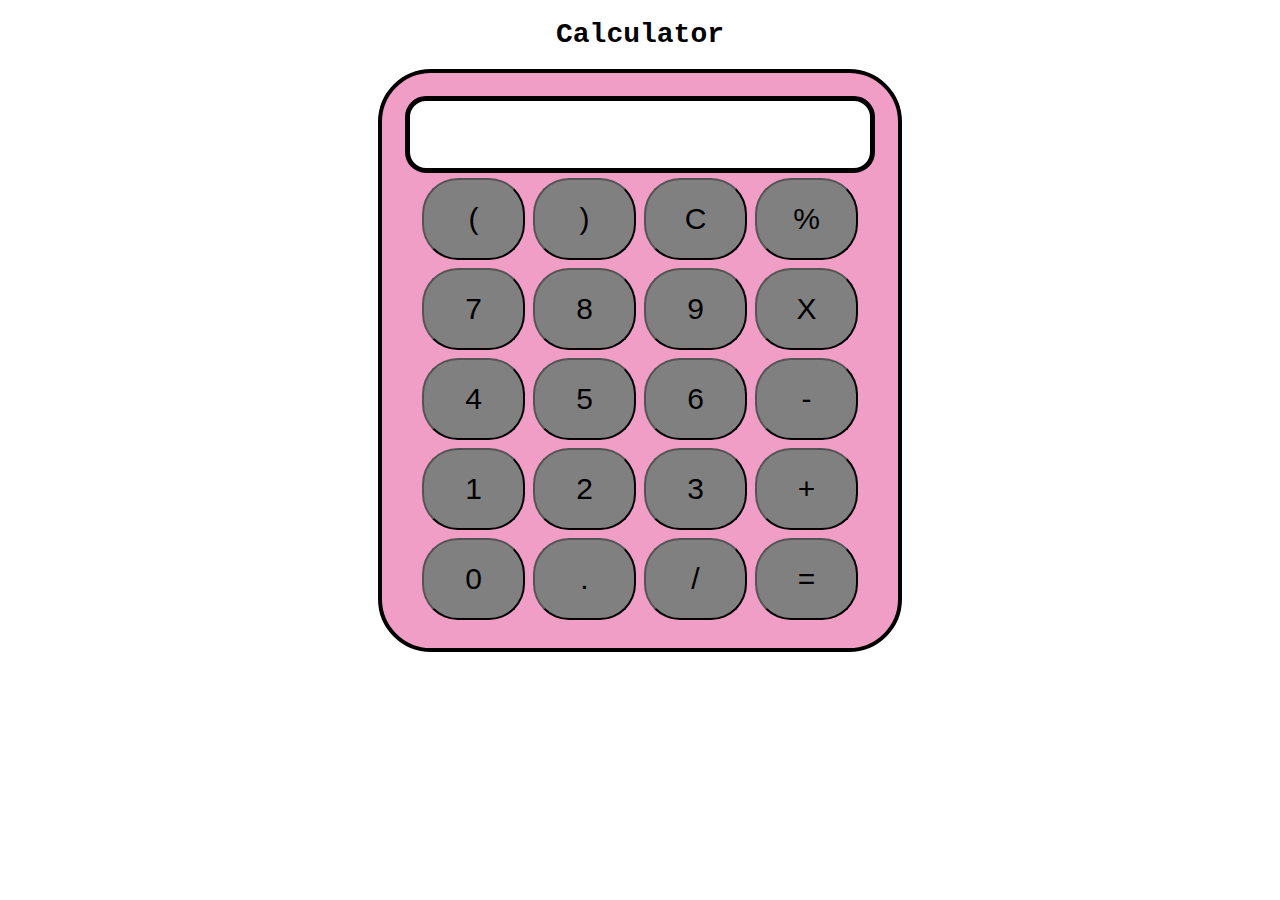
<file: Calculator using HTML, CSS, JS/index.html>
<!DOCTYPE html>
<html lang="en">
<head>
    <meta charset="UTF-8">
    <meta http-equiv="X-UA-Compatible" content="IE=edge">
    <meta name="viewport" content="width=device-width, initial-scale=1.0">
    <link rel="stylesheet" href="style.css">
    <title>Calculator</title>
</head>
<body>
  <div class="container">
      <h1>Calculator</h1>

      <div class="calculator">
      <input type="text" name="screen" id="screen">
      <table>
        <tr>
            <td><button>(</button></td>
            <td><button>)</button></td>
            <td><button>C</button></td>
            <td><button>%</button></td>
        </tr>
        <tr>
            <td><button>7</button></td>
            <td><button>8</button></td>
            <td><button>9</button></td>
            <td><button>X</button></td>
        </tr>
        <tr>
            <td><button>4</button></td>
            <td><button>5</button></td>
            <td><button>6</button></td>
            <td><button>-</button></td>
        </tr>
        <tr>
            <td><button>1</button></td>
            <td><button>2</button></td>
            <td><button>3</button></td>
            <td><button>+</button></td>
        </tr>
        <tr>
            <td><button>0</button></td>
            <td><button>.</button></td>
            <td><button>/</button></td>
            <td><button>=</button></td>
        </tr>
      </table>
  </div>  
  </div>

</body>
<script src="index.js"></script>
</html>
</file>
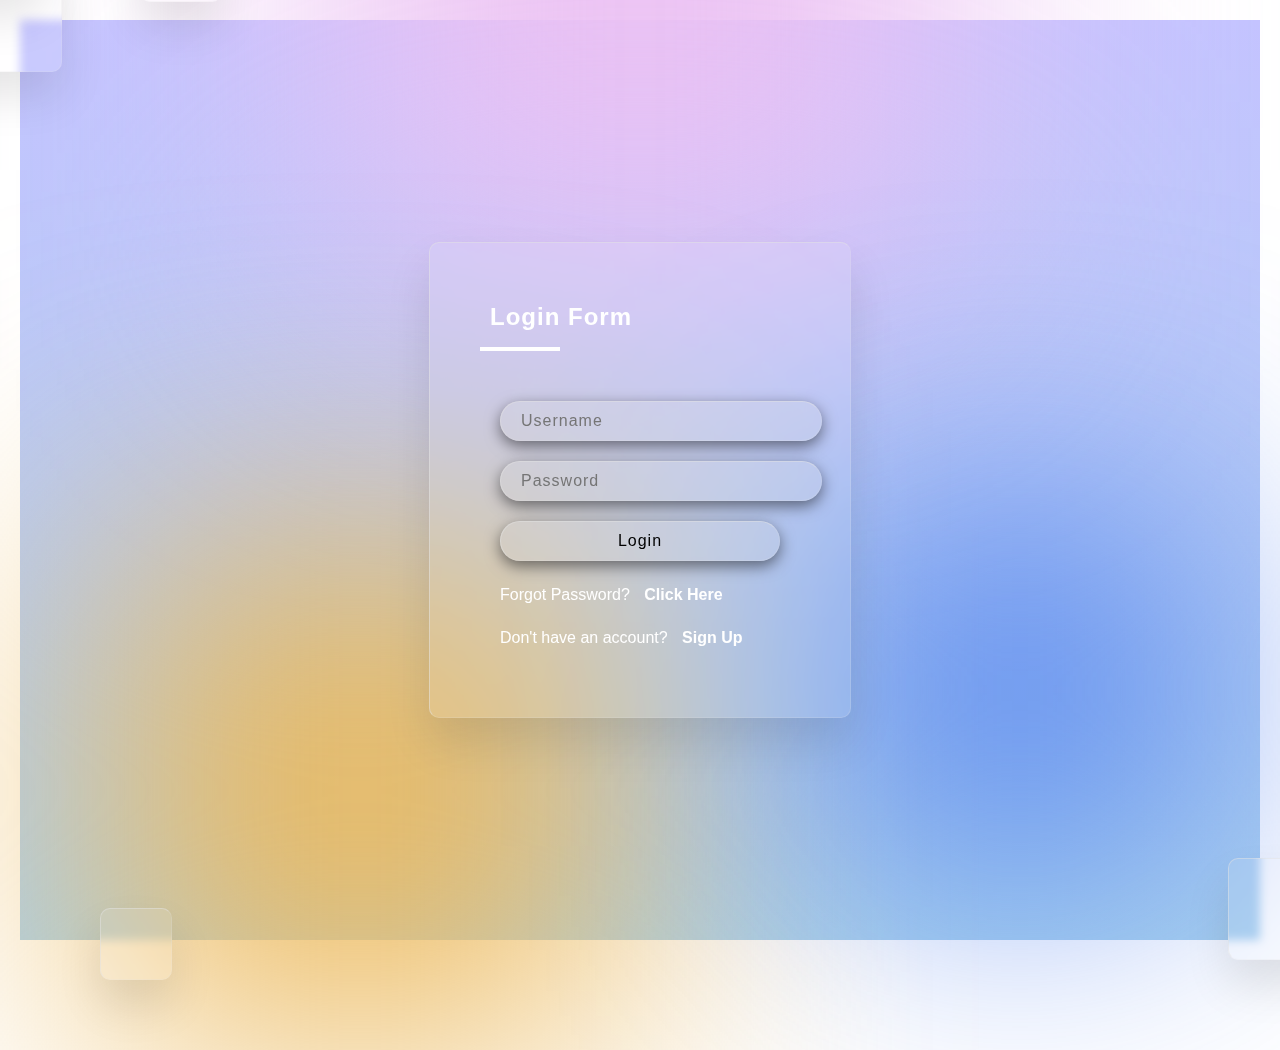
<file: Login form using HTML, CSS/index.html>
<!DOCTYPE html>
<html lang="en">
<head>
    <meta charset="UTF-8">
    <meta http-equiv="X-UA-Compatible" content="IE=edge">
    <meta name="viewport" content="width=device-width, initial-scale=1.0">
    <title>LOGIN FORM</title>
    <link rel="stylesheet" href="style.css"/>
</head>
<body>
    <section>
        <div class = "color"></div>
        <div class = "color"></div>
        <div class = "color"></div>
        <div class = "box">
            <div class = "square" style = "--i:0"></div>
            <div class = "square" style = "--i:1"></div>
            <div class = "square" style = "--i:2"></div>
            <div class = "square" style = "--i:3"></div>
            <div class = "square" style = "--i:4"></div>
            <div class = "container">
                <div class = "form">
                    <h2>Login Form</h2>
                    <form>
                        <div class = "input__box">
                            <input type="text" placeholder="Username" />
                        </div>
                        <div class="input__box">
                            <input type="password" placeholder="Password" />
                        </div>
                        <div class="input__box">
                            <input type="submit" value="Login" />
                        </div>
                        <p class="forget">
                            Forgot Password? <a href="#">Click Here</a>
                        </p>
                        <p class="forget">
                            Don't have an account? <a href="#">Sign Up</a>
                        </p>
                    </form>
                </div>
            </div>
        </div>            
    </section>
</body>
</html>
</file>
<file: Calculator using HTML, CSS, JS/style.css>
.container{
    text-align: center;
    marin-top: 23px;
}
table{
    margin:auto;
}
input{
    font-size: 34px;
    border-radius: 21px;
    border: 5px solid #000000;
    height: 65px;
    width: 456px;
}
button{
    border-radius: 36px;
    font-size: 30px;
    background: grey;
    width: 103px;
    height: 82px;
    margin: 2px;         
}
.calculator{
    border: 4px solid #000000;
    background-color: #f09ec6;
    padding: 23px;
    border-radius: 53px;
    display: inline-block;
}

h1{
    font-size: 28px;
    font-family: 'Courier New', Courier, monospace;
}
</file>
<file: Login form using HTML, CSS/style.css>
* {
    margin: 0;
    padding: 10px;
    box-sizing: 0;
    font-family: "Poppins", sans-serif;
}

body {
    overflow: hidden;
}

section {
    display: flex;
    min-height: 100vh;
    align-items: center;
    justify-content: center;
    background: linear-gradient(to bottom, #c4c4ff, #abd2ef);
}

section .color {
     position: absolute;
     filter: blur(150px);
}

section .color:nth-child(1) {
    top: -350px;
    width: 600px;
    height: 600px;
    background: #ebc1f3;
}

section .color:nth-child(2) {
    left: 100px;
    width: 500px;
    height: 500px;
    bottom: -150px;
    background: #ebb95d;
}

section .color:nth-child(3) {
    right: 100px;
    bottom: 50px;
    width: 300px;
    height: 300px;
    background: #4175ed;
}

.box .square {
    position:absolute;
    border-radius: 10px;
    backdrop-filter: blur(5px);
    background: rgba(255, 255, 255, 0.1);
    animation-delay: calc(-1s * var(--i));
    animation: animate 10s linear infinite;
    box-shadow: 0 25px 45px rgba(0, 0, 0, 0.1);
    border: 1px solid rgba(225, 225, 225, 0.5);
    border-right: 1px solid rgba(225, 225, 225, 0.2);
    border-bottom: 1px solid rgba(225, 225, 225, 0.2);
}

@keyframes animate {

    0%,
    100% {
        transform: translateY(-40px);
    }

    50% {
        transform: translateY(40px);
    }
}

.box .square:nth-child(1) {
    top: -50px;
    left: -60px;
    width: 100px;
    height: 100px;
}

.box .square:nth-child(2) {
    z-index: 2;
    top: -150px;
    left: -100px;
    width: 120px;
    height: 120px;
}

.box .square:nth-child(3) {
    z-index: 2;;
    right: -50px;
    bottom: -60px;
    width: 80px;
    height: 80px;
}

.box .square:nth-child(4) {
    bottom: -80px;
    left: 100px;
    width: 50px;
    height: 50px;
}

.box .square:nth-child(5) {
    top: -80px;
    left: 140px;
    width: 60px;
    min-height: 60px;
}

.container {
    width: 400px;
    display: flex;
    min-height: 400px;
    position: relative;
    border-radius: 10px;
    align-items: center;
    justify-content: center;
    backdrop-filter: blur(5px);
    background: rgba(255, 255, 255, 0.1);
    box-shadow: 0 25px 45px rgba(0, 0, 0, 0.1);
    border: 1px solid rgba(225, 225, 225, 0.5);
    border-right: 1px solid rgba(225, 225, 225, 0.2);
    border-bottom: 1px solid rgba(225, 225, 225, 0.2);
}

.form{
    width: 100%;
    height: 100%;
    padding: 40px;
    position: relative;
}

.form h2{
    color: #fff;
    font-size: 24px;
    font-weight: 600;
    position:relative;
    letter-spacing: 1px;
    margin-bottom: 40px;
}

.form h2::before {
    left: 0;
    width: 80px;
    height: 4px;
    content: " ";
    bottom: -10px;
    background: #fff;
    position: absolute;
}

.form .input__box input {
    width: 100%;
    color: black;
    border: none;
    outline: none;
    font-size: 16px;
    padding: 10px 20px;
    letter-spacing: 1px;
    border-radius: 35px;
    background: rgba(225, 225, 225, 0.2);
    border: 1px solid rgba(225, 225, 225, 0.5);
    box-shadow: 0 5px 15px rgba(0, 0, 0, 0.5);
    border-right: 1px solid rgba(225, 225, 225, 0.2);
    border-bottom: 1px solid rgba(225, 225, 225, 0.2);
}

.form::placeholder {
    color: #fff;
}

.form .input__box input [type="submit"] {
    color: #666;
    cursor: pointer;
    background: #fff;
    max-width: 100px;
    font-weight: 600;
    margin-bottom: 20px;
}

.forget {
    color: #fff;
    margin-top: 5px;
}

.forget a {
    color: #fff;
    font-weight: 600;
    text-decoration: none;
}
</file>
